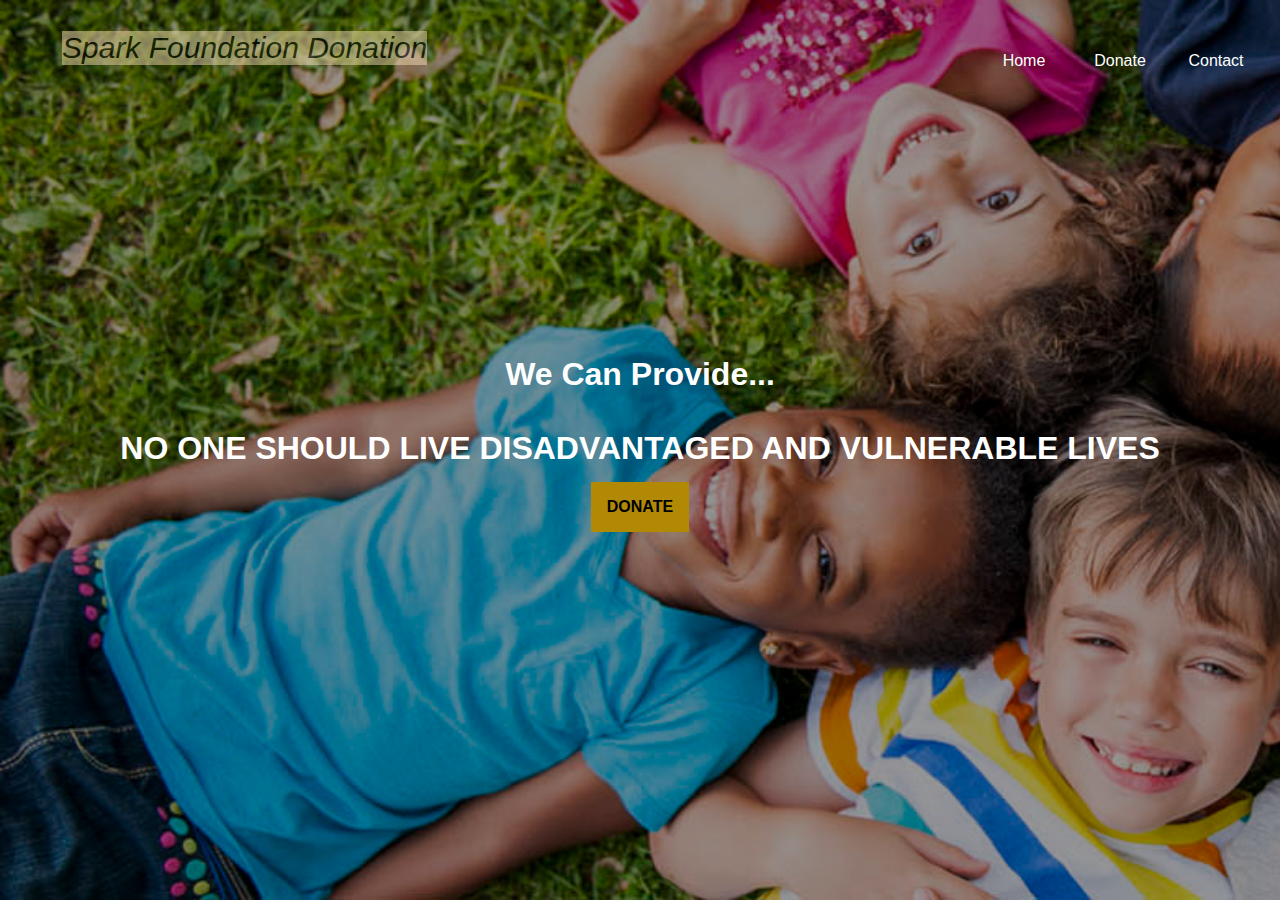
<file: sparks donation final/index.html>
<!DOCTYPE html>
<html>
<head>
    <meta charset="utf-8">
    <title>Spark Foundation</title>
    <link rel="stylesheet" type="text/css" href="./dir/style.css">
</head> 
<body>
    <header>
        <nav id="navbar">   
            <h1 class="headText">Spark Foundation Donation</h1>
            <div class="navy">
                <div class="line"></div>
                <div class="line"></div> 
                <div class="line"></div>
            </div>
            <ul class="navlinks">
                <li><a class="links" href="./index.html">Home</a></li>
                <li><a class="links" href="./dir/donate.html">Donate</a></li>
                <li><a class="links" href="./dir/contact.html">Contact</a></li>
            </ul>
        </nav>
    </header>
    <main>
        <section class="first">
            <h1 class="first-heading animate">We Can Provide...<br> <br> NO ONE SHOULD LIVE DISADVANTAGED AND VULNERABLE LIVES </h1>
            <a id="donate" href="./dir/donate.html">
                DONATE  
            </a>
            </section>
    </main>
</body> 
</html>
</file>
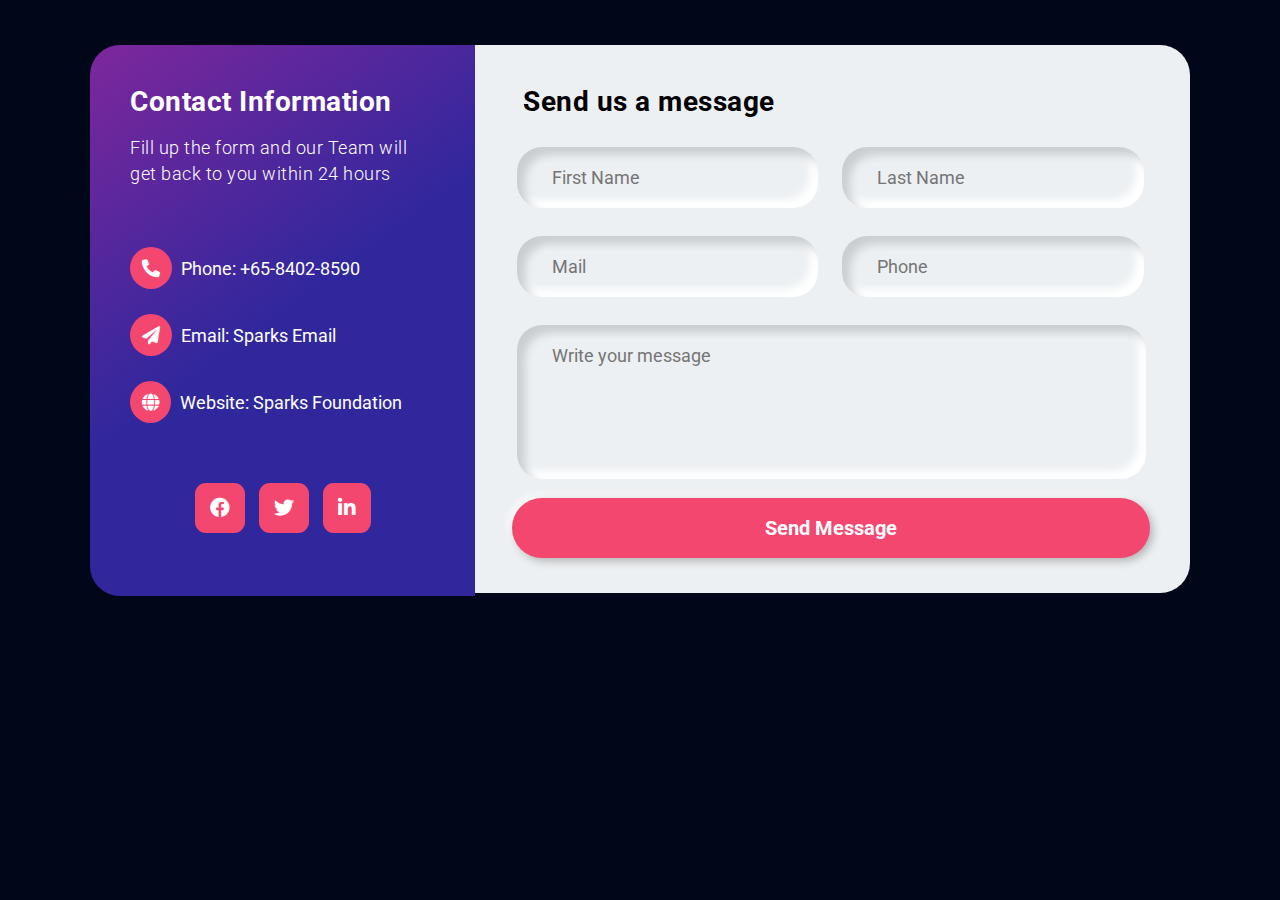
<file: sparks donation final/dir/contact.html>
<!DOCTYPE html>
<html lang="en">
<head> 
    <meta charset="UTF-8">
    <meta http-equiv="X-UA-Compatible" content="IE=edge">
    <meta name="viewport" content="width=device-width, initial-scale=1.0">
    <title>Responsive Contact Us Page Design using Html CSS</title>
    <link rel="stylesheet" href="https://fonts.googleapis.com/css2?family=Roboto:wght@300;400;500;700&display=swap">
    <!-- Font Awesome CDN -->
    <link rel="stylesheet" href="https://use.fontawesome.com/releases/v5.15.4/css/all.css">
    <link rel="stylesheet" href="contact.css">
</head>
<body>
    <section id="section-wrapper">
        <div class="box-wrapper">
            <div class="info-wrap">
                <h2 class="info-title">Contact Information</h2>
                <h3 class="info-sub-title">Fill up the form and our Team will get back to you within 24 hours</h3>
                <ul class="info-details">
                    <li>
                        <i class="fas fa-phone-alt"></i>
                        <span>Phone:</span> <a href="tel:+65-8402-8590">+65-8402-8590</a>
                    </li>
                    <li>
                        <i class="fas fa-paper-plane"></i>
                        <span>Email:</span> <a href="mailto:info@thesparksfoundation.sg">Sparks Email</a>
                    </li>
                    <li>
                        <i class="fas fa-globe"></i>
                        <span>Website:</span> <a href="https://www.thesparksfoundationsingapore.org/">Sparks Foundation</a>
                    </li>
                </ul>
                <ul class="social-icons">
                    <li><a href="https://www.facebook.com/thesparksfoundation.info/"><i class="fab fa-facebook"></i></a></li>
                    <li><a href="https://twitter.com/tsfsingapore?lang=en"><i class="fab fa-twitter"></i></a></li>
                    <li><a href="https://www.linkedin.com/company/the-sparks-foundation/?originalSubdomain=sg"><i class="fab fa-linkedin-in"></i></a></li>
                </ul>
            </div>
            <div class="form-wrap">
                <form action="#" method="POST">
                    <h2 class="form-title">Send us a message</h2>
                    <div class="form-fields">
                        <div class="form-group">
                            <input type="text" class="fname" placeholder="First Name">
                        </div>
                        <div class="form-group">
                            <input type="text" class="lname" placeholder="Last Name">
                        </div>
                        <div class="form-group">
                            <input type="email" class="email" placeholder="Mail">
                        </div>
                        <div class="form-group">
                            <input type="number" class="phone" placeholder="Phone">
                        </div>
                        <div class="form-group">
                            <textarea name="message" id="" placeholder="Write your message"></textarea>
                        </div>
                    </div>
                    <input type="submit" value="Send Message" class="submit-button">
                </form>
            </div>
        </div>
    </section>
</body>
</html>
</file>
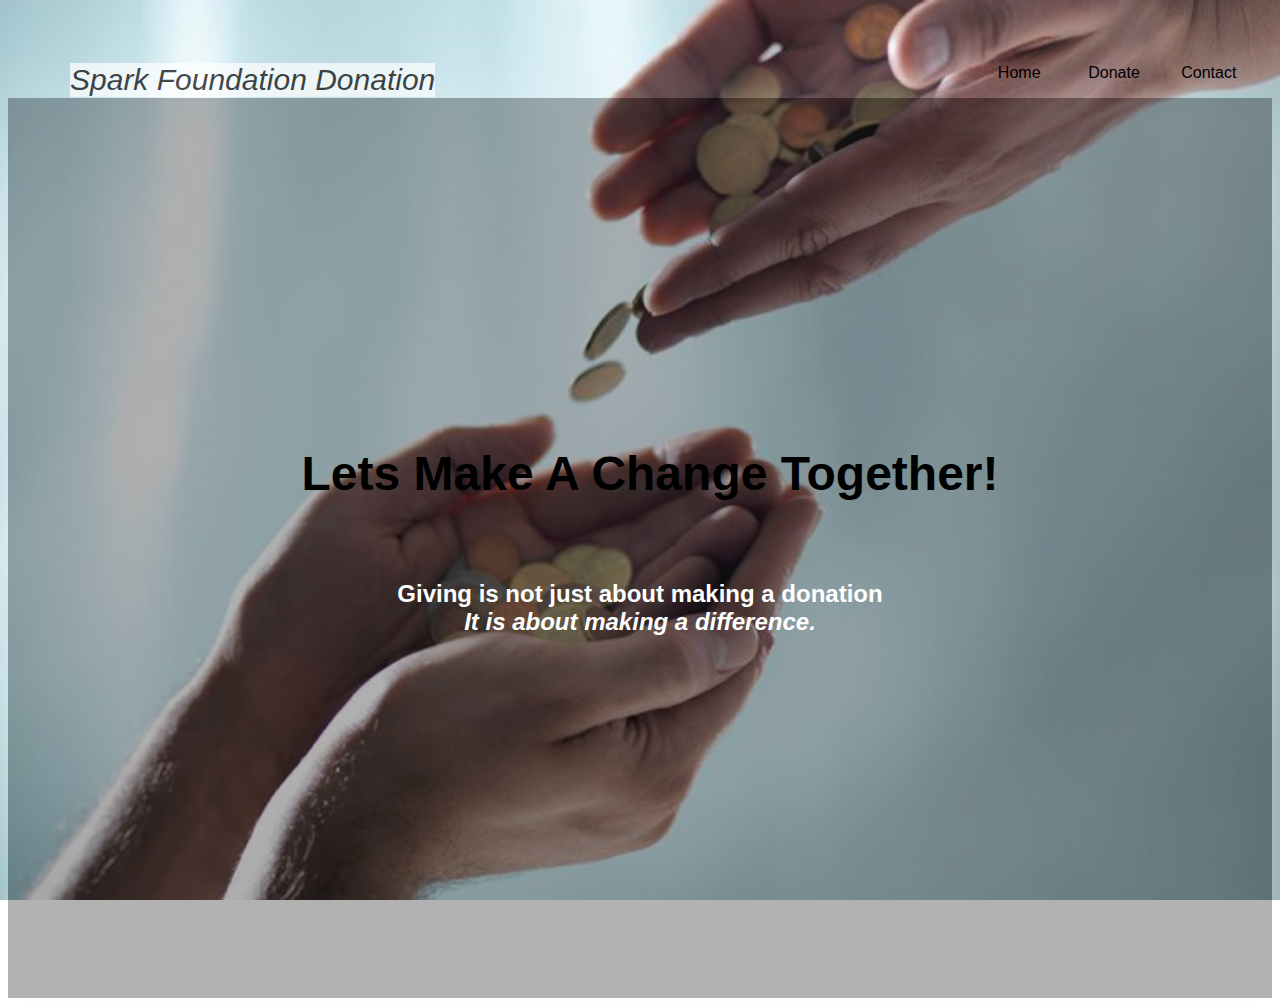
<file: sparks donation final/dir/donate.html>
<!DOCTYPE html>
<html>
<head>
    <meta charset="utf-8">
    <title>Donation</title>
    <link rel="stylesheet" type="text/css" href="./donate.css">
</head>
<body>
    <head> 
        <nav id="nav">
            <h1 class="headText">Spark Foundation Donation</h1>
            <ul class="navlinks">
                <li><a class="links" href="../index.html">Home</a></li>
                <li><a class="links" href="./dir/donate.html">Donate</a></li>
                <li><a class="links" href="../dir/contact.html">Contact</a></li>
            </ul>
        </nav> 
    </head>
    <div id="donation-page">
        <div class="form">
            <h1 class="heading">Lets Make A Change Together!</h1>
            <div class="discription">
                <h2>
                    Giving is not just about making a donation<br>
                    <strong><i>It is about making a difference.</i></strong>
                </h2>
            </div>
            <form>
                
                
                
                

                <form><script src="https://checkout.razorpay.com/v1/payment-button.js" data-payment_button_id="pl_HCHPwlyXlRKNDO" async> </script> </form>
    

             



                </script> 
            </form>
        </div>
    </div>
</body>
</html>
</file>
<file: sparks donation final/dir/style.css>
* {
    margin: 0px;
    padding: 0px;
    box-sizing: border-box;
    font-family: 'Arial', sans-serif;
}

body {
    position: relative; 
    background-image: url('../images/bg.jpg');
    background-repeat: no-repeat;
    background-attachment: fixed;
    background-size: cover; 
}


nav {
    height: 10vh;
    width: 100%;
    background-color: rgba(20, 33, 61, 0.0);
    position: relative;
}

header {
    width: 100%;
    position: absolute;
} 

.headText {
    margin-left: 2rem;
    margin-top: 2rem;
    color: rgb(0, 0, 0);
    background: wheat;
    opacity: 0.5;
    position: absolute;
    left: 20px;
    transform: translate(10px, -50%);
    font-style: oblique;
    font-size: 30px;
   /* transition: 1000ms linear;  */
    font-weight: 100;
}


.navlinks {
    
    display: flex;
    align-items: center;
    justify-content: space-evenly;
    margin-top: 1rem;
    list-style: none;
    height: 100%;
    width: 25%;
    margin-left: auto;
    cursor: pointer;
}

.navlinks li {
    font-size: 20px;
    width: 20%;
    height: 30%;
    display: flex;
    align-items: center;
    justify-content: center;
}






.navlinks li:hover {
    color: #255784;
    background-color: rgb(234, 181, 35);
    box-shadow: 0 0 10px #bd9014, 0 0 20px #bd9014, 0 0 20px #bd9014;
    transition-delay: 0s;
}

.links {
    text-decoration: none ;
    color: white;
    font-size: 1rem;
}

main {
    display: flex;
    justify-content: center;
    align-items: center;
}

.first {
    background: linear-gradient(to bottom, rgba(0, 0, 0, 0.4), rgba(0, 0, 0, 0.4));
    height: 100vh;
    width: 100%;
    background-size: cover;
    background-position: center;
    display: flex;
    justify-content: center;
    flex-direction: column;
    align-items: center;
    text-align: center;
    color: white;
}

.first-heading {
    font-size: 2em;
}

.first-subtext {
    margin: 1em;
    font-weight: 400;
}

#donate {
    font-size: 16px;
    padding: 16px;
    margin: 12px;
    margin-top: 15px;
    background-color: #B18904;
    border: none;
    text-decoration: none ;
    font-weight: bold;
    color: black;
    transition: 300ms linear;
}

#donate:hover {
    transform: translate(0, -5px, 0);
    background-color: rgb(17, 93, 215);
    box-shadow: 0 0 20px #239cf1;
    transition: 300ms ease-out;
}
</file>
<file: sparks donation final/dir/contact.css>
*{
    padding: 0;
    margin: 0;
    box-sizing: border-box;
}
body{
    background: #000718; 
}
body, input,textarea, a{
    font-family: 'Roboto', sans-serif;
}
#section-wrapper{
    width: 100%;
    padding: 10px;
}
.box-wrapper{
    position: relative;
    display: table;
    width:1100px;
    margin:auto;
    margin-top:35px;
    border-radius: 30px;
}
.info-wrap{
    width:35%;
    height: 551px;
    padding: 40px;
    float: left;
    display: block;
    border-radius: 30px 0px 0px 30px;
    background: linear-gradient(144deg, rgba(126,39,156,1) 0%, rgba(49,39,157,1) 49%);
    color: #fff;
}
.info-title{
    text-align: left;
    font-size: 28px;
    letter-spacing: 0.5px;
}
.info-sub-title{
    font-size: 18px;
    font-weight: 300;
    margin-top: 17px;
    letter-spacing: 0.5px;
    line-height: 26px;
}
.info-details {
    list-style: none;
    margin: 60px 0px;
}
.info-details li {
    margin-top: 25px;
    font-size: 18px;
    color: #fff;
}
.info-details li i {
    background: #F44770;
    padding: 12px;
    border-radius: 50%;
    margin-right: 5px;
}
.info-details li a {
    color: #fff;
    text-decoration: none;
}
.info-details li a:hover {
    color: #F44770;
}
.social-icons {
    list-style: none;
    text-align: center;
    margin: 20px 0px;
}
.social-icons li {
    display: inline-block;
}
.social-icons li i {
    background: #F44770;
    color: #fff;
    padding: 15px;
    font-size: 20px;
    border-radius: 22%;
    margin: 0px 5px;
    cursor: pointer;
    transition: all .5s;
}
.social-icons li i:hover {
    background: #fff;
    color: #000000;
}
.form-wrap{
    width:65%;
    float: right;
    padding:40px 25px 35px 25px;
    border-radius: 0px 30px 30px 0px;
    background: #ecf0f3;
}
.form-title{
    text-align: left;
    margin-left: 23px;
    font-size: 28px;
    letter-spacing: 0.5px;
}
.form-fields{
    display: table;
    width: 100%;
    padding: 15px 5px 5px 5px;
}
.form-fields input,
.form-fields textarea{
    border: none;
    outline:none;
    background: none;
    font-size: 18px;
    color:#555;
    padding: 20px 10px 20px 5px;
    width:100%
}
.form-fields textarea{
    height: 150px;
    resize: none;
}
.form-group{
    width: 46%;
    float: left;
    padding: 0px 30px;
    margin: 14px 12px;
    border-radius: 25px;
    box-shadow: inset 8px 8px 8px #cbced1, inset -8px -8px 8px #ffffff;
}
.form-fields .form-group:last-child {
    width: 96%;
}
.submit-button{
    width: 96%;
    height: 60px;
    margin: 0px 12px;
    border-radius: 30px;
    font-size: 20px;;
    font-weight: 700;
    outline: none;
    border:none;
    cursor: pointer;
    color:#fff;
    text-align: center;
    background: #F44770;
    box-shadow: 3px 3px 8px #b1b1b1, -3px -3px 8px #ffffff;
    transition: .5s;
}
.submit-button:hover{
    background: #31279d;
}


/* Responsive css */

@media only screen and (max-width: 767px) {
    .box-wrapper{
        width: 100%;
    }
    .info-wrap,
    .form-wrap{
        width: 100%;
        height: inherit;
        float: none;  
    }
    .info-wrap{
        border-radius: 30px 30px 0px 0px;
    }
    .form-wrap{
        border-radius: 0px 0px 30px 30px;
    }
    .form-group{
        width: 100%;
        float: none;
        margin: 25px 0px;
    }
    .form-fields .form-group:last-child, 
    .submit-button{
        width: 100%;
    }
    .submit-button{
        margin: 10px 0px;
    }
   
}
</file>
<file: sparks donation final/dir/donate.css>
* {
    font-family: 'Arial', sans-serif;
}

body {
    position: relative;
    background-image: url('../images/donateee.jpg');
    background-repeat: no-repeat;
    background-attachment: fixed;
    background-size: cover; 
    overflow-x: hidden;
}
  
.headText {
    margin-left: 2rem;
    margin-top: 1rem;
    color: rgb(0, 0, 0);
    background: rgb(255, 255, 255);
    opacity: 0.7;
    position: absolute;
    left: 20px;
    transform: translate(10px, -50%);
    font-style: oblique;
    font: bolder;
    font-size: 30px;
   /* transition: 1000ms linear;  */
    font-weight: 100;
}

.navlinks {
    display: flex;
    align-items: center;
    justify-content: space-evenly;
    margin-top: 4rem;
    list-style: none;
    height: 100%;
    width: 25%;
    margin-left: auto;
    cursor: pointer;
}

.navlinks li {
    width: 20%;
    height: 30%;
    display: flex;
    align-items: center;
    justify-content: center;
}

.navlinks li:hover {
    color: #255784;
    background-color: rgb(234, 181, 35);
    box-shadow: 0 0 10px #bd9014, 0 0 20px #bd9014, 0 0 20px #bd9014;
    transition-delay: 0s;
}


.links {
    text-decoration: none ;
    font-size: 1rem;
    color: black;
}*/
/*
.donation-page {
    display: flex;
    height: 100vh;
    width: 100%;
    justify-content: center;
    align-items: center;
}*/

form {
    opacity: 0;
    display: flex;
    flex-direction: column;
    align-items: center;
}

.heading {
    width: 100%;
    color: black;
    text-align: center;
    font-size: 3rem;
    transform: translate(10px, -50%);
    transition: 1000ms linear
}


h2 {
    text-align: center;
    color: white ;
    font-size: 1.5rem;
}

.form {
    opacity: 1;
    height: 100vh;
    width: 100%;
    background-color: rgba(0, 0, 0, 0.3);
    box-shadow: 0 2rem 5rem 0 rgba(252, 262, 270, 0.5);
    display: flex;
    flex-direction: column;
    align-items: center;
    justify-content: center;
    z-index: 10;
    /*transform: translate(10px, -2%);*/
    transition: 1000ms ease-in
}

.form:hover {
  background-color: rgba(25, 25, 25, 0.4);
}
</file>
